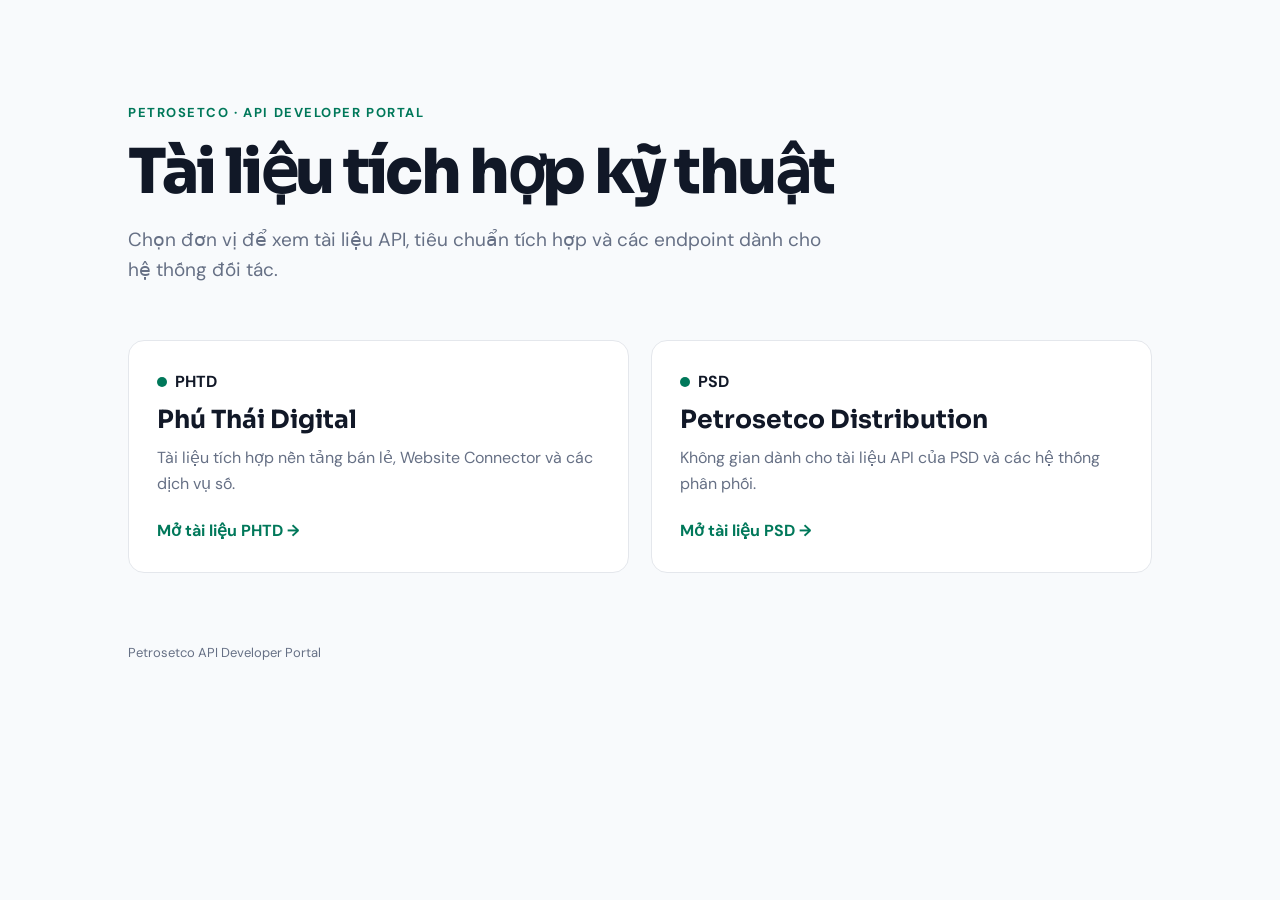
<file: index.html>
<!doctype html>
<html lang="vi">
<head>
  <meta charset="utf-8">
  <meta name="viewport" content="width=device-width, initial-scale=1">
  <title>Petrosetco API Documentation</title>
  <link rel="preconnect" href="https://fonts.googleapis.com">
  <link rel="preconnect" href="https://fonts.gstatic.com" crossorigin>
  <link href="https://fonts.googleapis.com/css2?family=DM+Sans:wght@400;500;600;700&family=Sora:wght@600;700;800&display=swap" rel="stylesheet">
  <style>
    :root { --ink:#111827; --muted:#667085; --border:#e4e7ec; --brand:#00785a; --brand-soft:#e6f4ef; }
    * { box-sizing:border-box; } body { margin:0; background:#f8fafc; color:var(--ink); font:16px/1.6 "DM Sans",sans-serif; }
    main { margin:auto; max-width:1080px; padding:90px 28px; } .eyebrow { color:var(--brand); font-size:13px; font-weight:700; letter-spacing:.12em; }
    h1 { font:800 clamp(34px,6vw,62px)/1.08 "Sora",sans-serif; letter-spacing:-.045em; margin:15px 0; } .lead { color:var(--muted); font-size:19px; max-width:700px; }
    .grid { display:grid; gap:22px; grid-template-columns:repeat(auto-fit,minmax(280px,1fr)); margin-top:54px; } .card { background:#fff; border:1px solid var(--border); border-radius:16px; color:inherit; padding:28px; text-decoration:none; transition:.2s ease; } .card:hover { border-color:var(--brand); box-shadow:0 14px 35px #174c3d14; transform:translateY(-2px); } .dot { background:var(--brand); border-radius:50%; display:inline-block; height:10px; margin-right:8px; width:10px; } h2 { font:700 25px "Sora",sans-serif; margin:10px 0; } .card p { color:var(--muted); margin:0 0 22px; } .go { color:var(--brand); font-weight:700; } footer { color:var(--muted); font-size:13px; margin-top:70px; }
  </style>
</head>
<body>
  <main>
    <p class="eyebrow">PETROSETCO · API DEVELOPER PORTAL</p>
    <h1>Tài liệu tích hợp kỹ thuật</h1>
    <p class="lead">Chọn đơn vị để xem tài liệu API, tiêu chuẩn tích hợp và các endpoint dành cho hệ thống đối tác.</p>
    <div class="grid">
      <a class="card" href="PHTD/">
        <span class="dot"></span><strong>PHTD</strong>
        <h2>Phú Thái Digital</h2>
        <p>Tài liệu tích hợp nền tảng bán lẻ, Website Connector và các dịch vụ số.</p>
        <span class="go">Mở tài liệu PHTD →</span>
      </a>
      <a class="card" href="PSD/">
        <span class="dot"></span><strong>PSD</strong>
        <h2>Petrosetco Distribution</h2>
        <p>Không gian dành cho tài liệu API của PSD và các hệ thống phân phối.</p>
        <span class="go">Mở tài liệu PSD →</span>
      </a>
    </div>
    <footer>Petrosetco API Developer Portal</footer>
  </main>
</body>
</html>
</file>
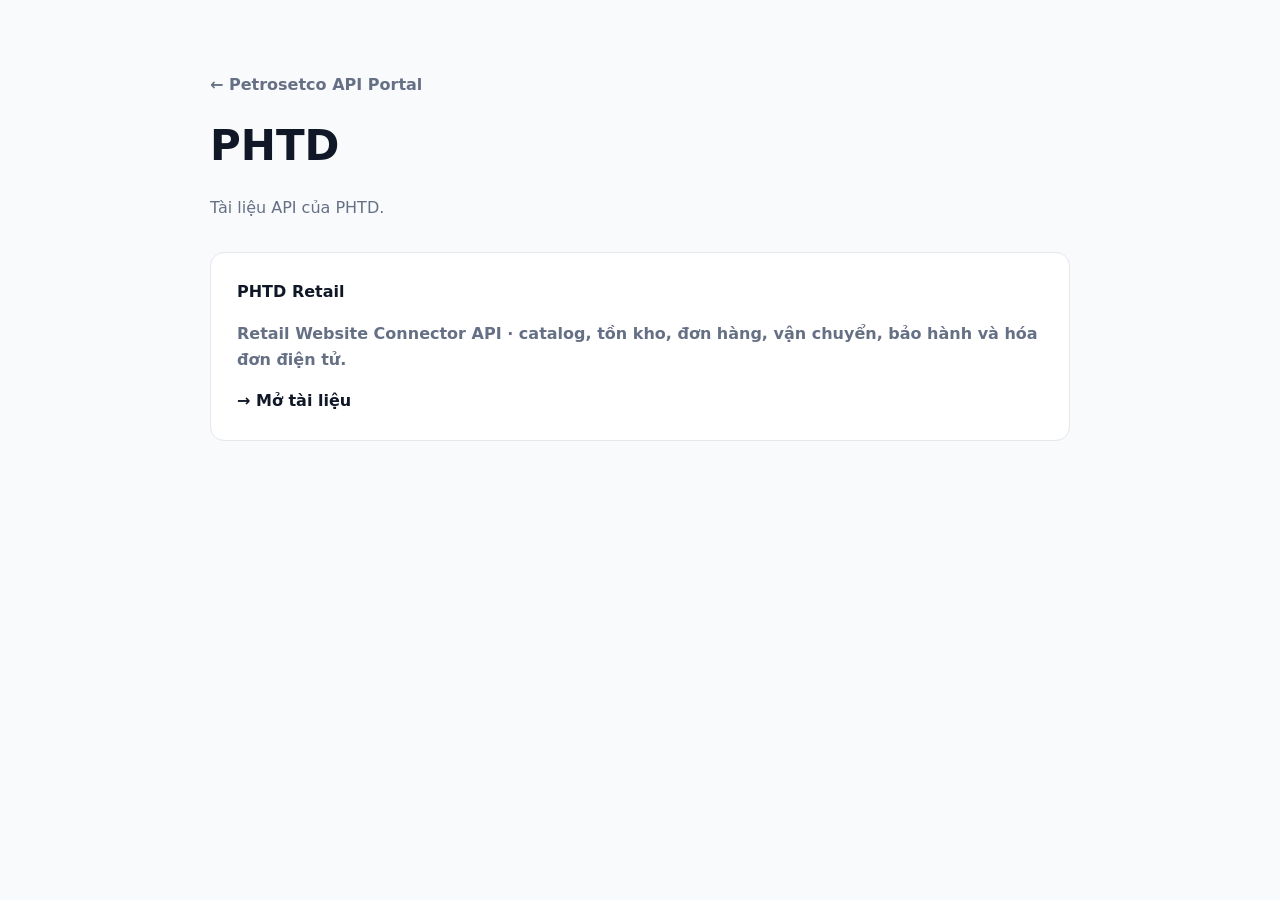
<file: PHTD/index.html>
<!doctype html>
<html lang="vi">
<head>
  <meta charset="utf-8">
  <meta name="viewport" content="width=device-width, initial-scale=1">
  <title>PHTD · API Documentation</title>
  <style>body{margin:0;background:#f8fafc;color:#101828;font:16px/1.6 system-ui,sans-serif}main{max-width:860px;margin:auto;padding:72px 28px}a{color:#00785a;font-weight:700;text-decoration:none}.back{color:#667085}.card{display:block;background:#fff;border:1px solid #e4e7ec;border-radius:14px;color:inherit;margin-top:32px;padding:26px;text-decoration:none}.card:hover{border-color:#00785a}h1{font-size:42px;margin:14px 0}p{color:#667085}</style>
</head>
<body><main>
  <a class="back" href="../">← Petrosetco API Portal</a>
  <h1>PHTD</h1><p>Tài liệu API của PHTD.</p>
  <a class="card" href="RETAIL/"><strong>PHTD Retail</strong><p>Retail Website Connector API · catalog, tồn kho, đơn hàng, vận chuyển, bảo hành và hóa đơn điện tử.</p><span>→ Mở tài liệu</span></a>
</main></body>
</html>
</file>
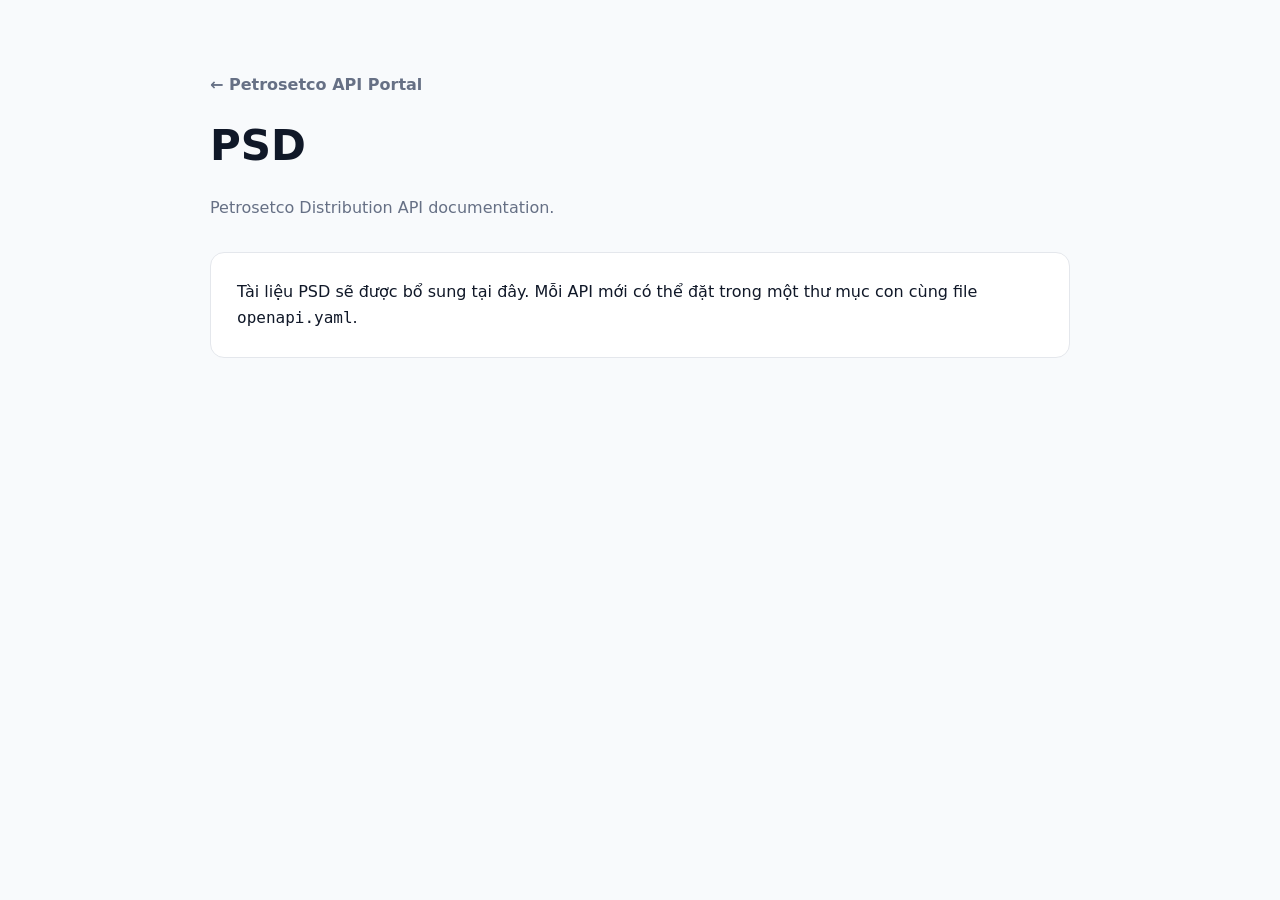
<file: PSD/index.html>
<!doctype html>
<html lang="vi">
<head>
  <meta charset="utf-8"><meta name="viewport" content="width=device-width, initial-scale=1">
  <title>PSD · API Documentation</title>
  <style>body{margin:0;background:#f8fafc;color:#101828;font:16px/1.6 system-ui,sans-serif}main{max-width:860px;margin:auto;padding:72px 28px}a{color:#00785a;font-weight:700;text-decoration:none}.back{color:#667085}h1{font-size:42px;margin:14px 0}p{color:#667085}.notice{background:#fff;border:1px solid #e4e7ec;border-radius:14px;margin-top:32px;padding:26px}</style>
</head>
<body><main>
  <a class="back" href="../">← Petrosetco API Portal</a>
  <h1>PSD</h1><p>Petrosetco Distribution API documentation.</p>
  <div class="notice">Tài liệu PSD sẽ được bổ sung tại đây. Mỗi API mới có thể đặt trong một thư mục con cùng file <code>openapi.yaml</code>.</div>
</main></body>
</html>
</file>
